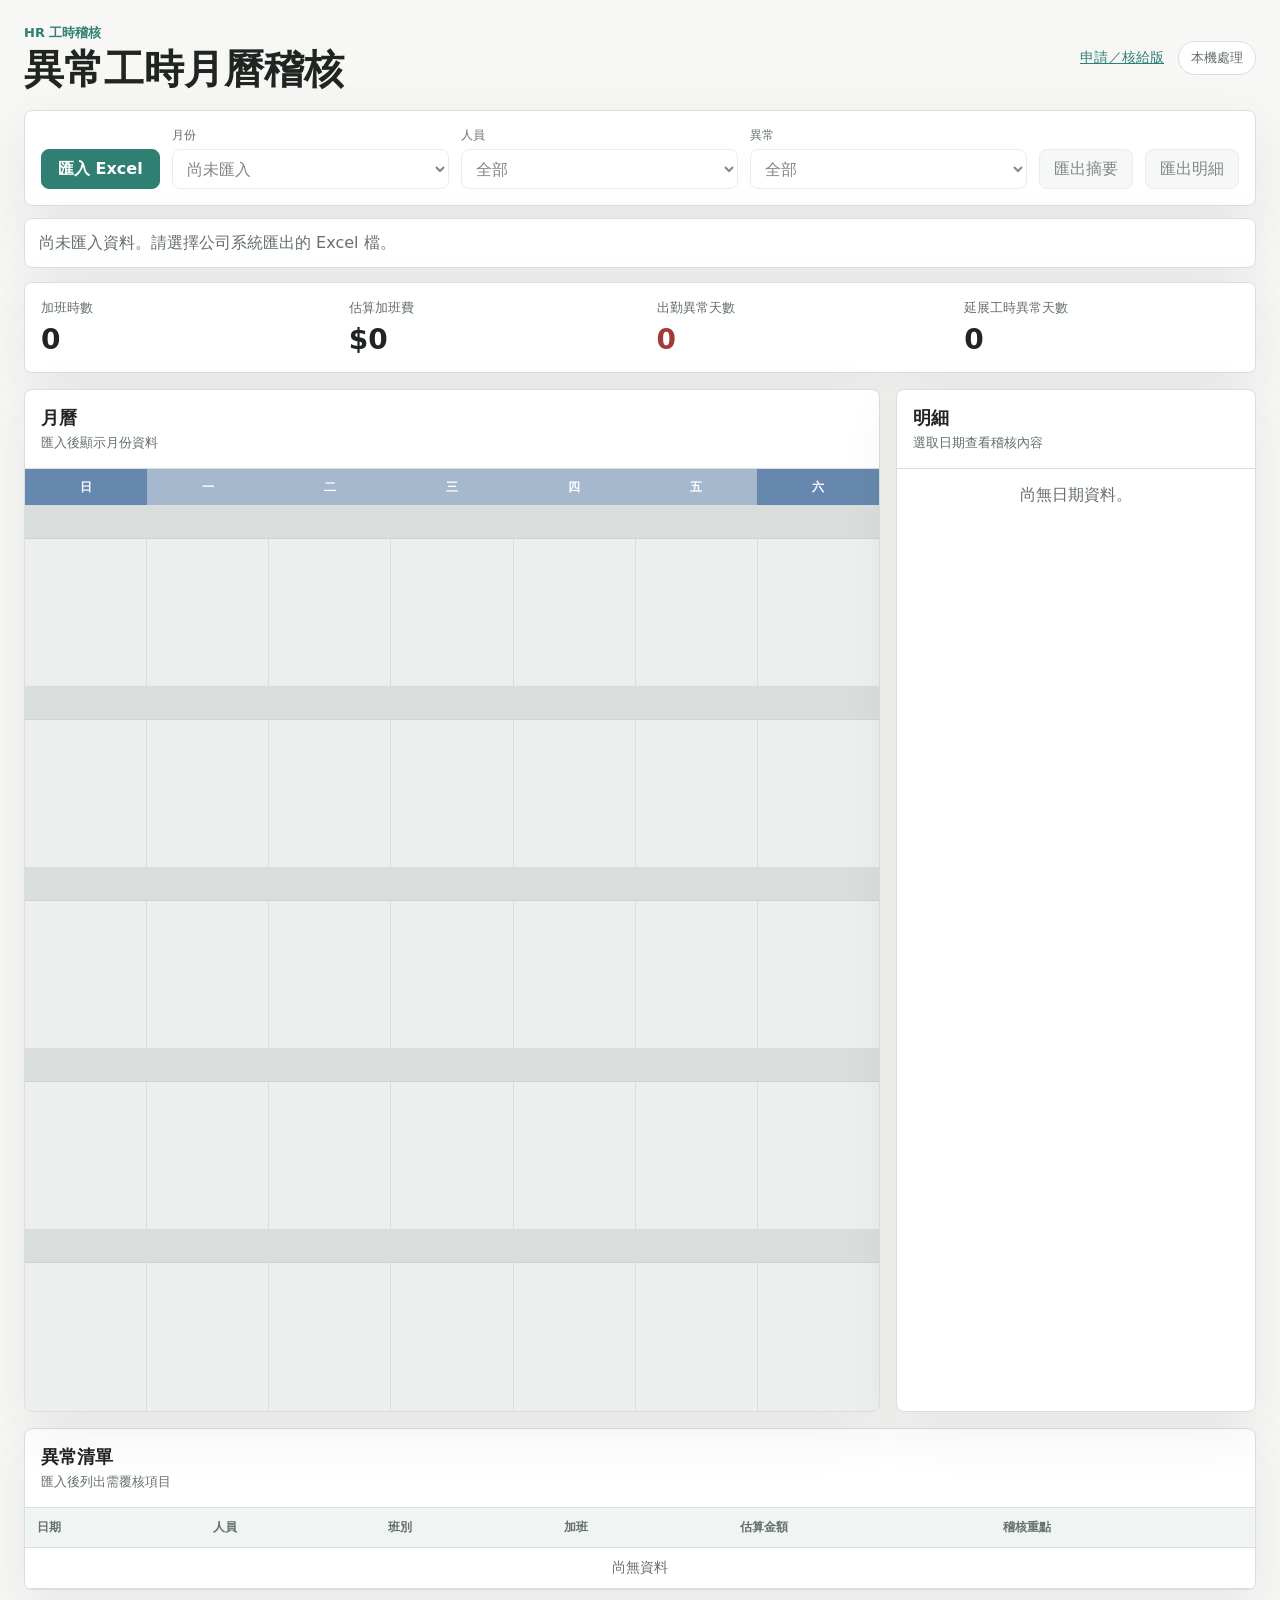
<file: HR-Project/index.html>
<!doctype html>
<html lang="zh-Hant">
<head>
  <meta charset="utf-8">
  <meta name="viewport" content="width=device-width, initial-scale=1">
  <title>異常工時月曆稽核</title>
  <link rel="stylesheet" href="styles.css">
</head>
<body>
  <div class="app-shell">
    <header class="topbar">
      <div>
        <p class="eyebrow">HR 工時稽核</p>
        <h1>異常工時月曆稽核</h1>
      </div>
      <div class="version-links"><a href="approval.html">申請／核給版</a><div class="status-pill" id="privacyStatus">本機處理</div></div>
    </header>

    <main>
      <section class="toolbar" aria-label="資料匯入與篩選">
        <label class="file-picker">
          <input id="fileInput" type="file" accept=".xlsx,.xls">
          <span>匯入 Excel</span>
        </label>

        <div class="field">
          <label for="monthSelect">月份</label>
          <select id="monthSelect" disabled>
            <option>尚未匯入</option>
          </select>
        </div>

        <div class="field">
          <label for="personSelect">人員</label>
          <select id="personSelect" disabled>
            <option>全部</option>
          </select>
        </div>

        <div class="field">
          <label for="riskSelect">異常</label>
          <select id="riskSelect" disabled>
            <option value="all">全部</option>
          </select>
        </div>

        <button id="exportSummaryBtn" class="ghost-button" type="button" disabled>匯出摘要</button>
        <button id="exportDetailBtn" class="ghost-button" type="button" disabled>匯出明細</button>
      </section>

      <section class="notice" id="fileStatus">
        尚未匯入資料。請選擇公司系統匯出的 Excel 檔。
      </section>

      <section class="summary-grid" aria-label="管理摘要">
        <div class="metric">
          <span>加班時數</span>
          <strong id="metricHours">0</strong>
        </div>
        <div class="metric">
          <span>估算加班費</span>
          <strong id="metricPay">$0</strong>
        </div>
        <div class="metric risk">
          <span>出勤異常天數</span>
          <strong id="metricAttendanceRiskDays">0</strong>
        </div>
        <div class="metric">
          <span>延展工時異常天數</span>
          <strong id="metricWorkRiskDays">0</strong>
        </div>
      </section>

      <section class="content-layout">
        <section class="calendar-panel" aria-label="月曆">
          <div class="panel-heading">
            <div>
              <h2 id="calendarTitle">月曆</h2>
              <p id="calendarSubtitle">匯入後顯示月份資料</p>
            </div>
          </div>
          <div class="weekday-row" aria-hidden="true">
            <span>日</span><span>一</span><span>二</span><span>三</span><span>四</span><span>五</span><span>六</span>
          </div>
          <div id="calendarGrid" class="calendar-grid"></div>
        </section>

        <aside class="detail-panel" aria-label="日期明細">
          <div class="panel-heading">
            <div>
              <h2 id="detailTitle">明細</h2>
              <p id="detailSubtitle">選取日期查看稽核內容</p>
            </div>
          </div>
          <div id="detailBody" class="detail-body empty-state">
            尚無日期資料。
          </div>
        </aside>
      </section>

      <section class="risk-section" aria-label="異常清單">
        <div class="panel-heading">
          <div>
            <h2>異常清單</h2>
            <p id="riskSubtitle">匯入後列出需覆核項目</p>
          </div>
        </div>
        <div class="table-wrap">
          <table>
            <thead>
              <tr>
                <th>日期</th>
                <th>人員</th>
                <th>班別</th>
                <th>加班</th>
                <th>估算金額</th>
                <th>稽核重點</th>
              </tr>
            </thead>
            <tbody id="riskTableBody">
              <tr><td colspan="6" class="table-empty">尚無資料</td></tr>
            </tbody>
          </table>
        </div>
      </section>
    </main>
  </div>

  <script src="vendor/xlsx.full.min.js"></script>
  <script src="app.js"></script>
</body>
</html>
</file>
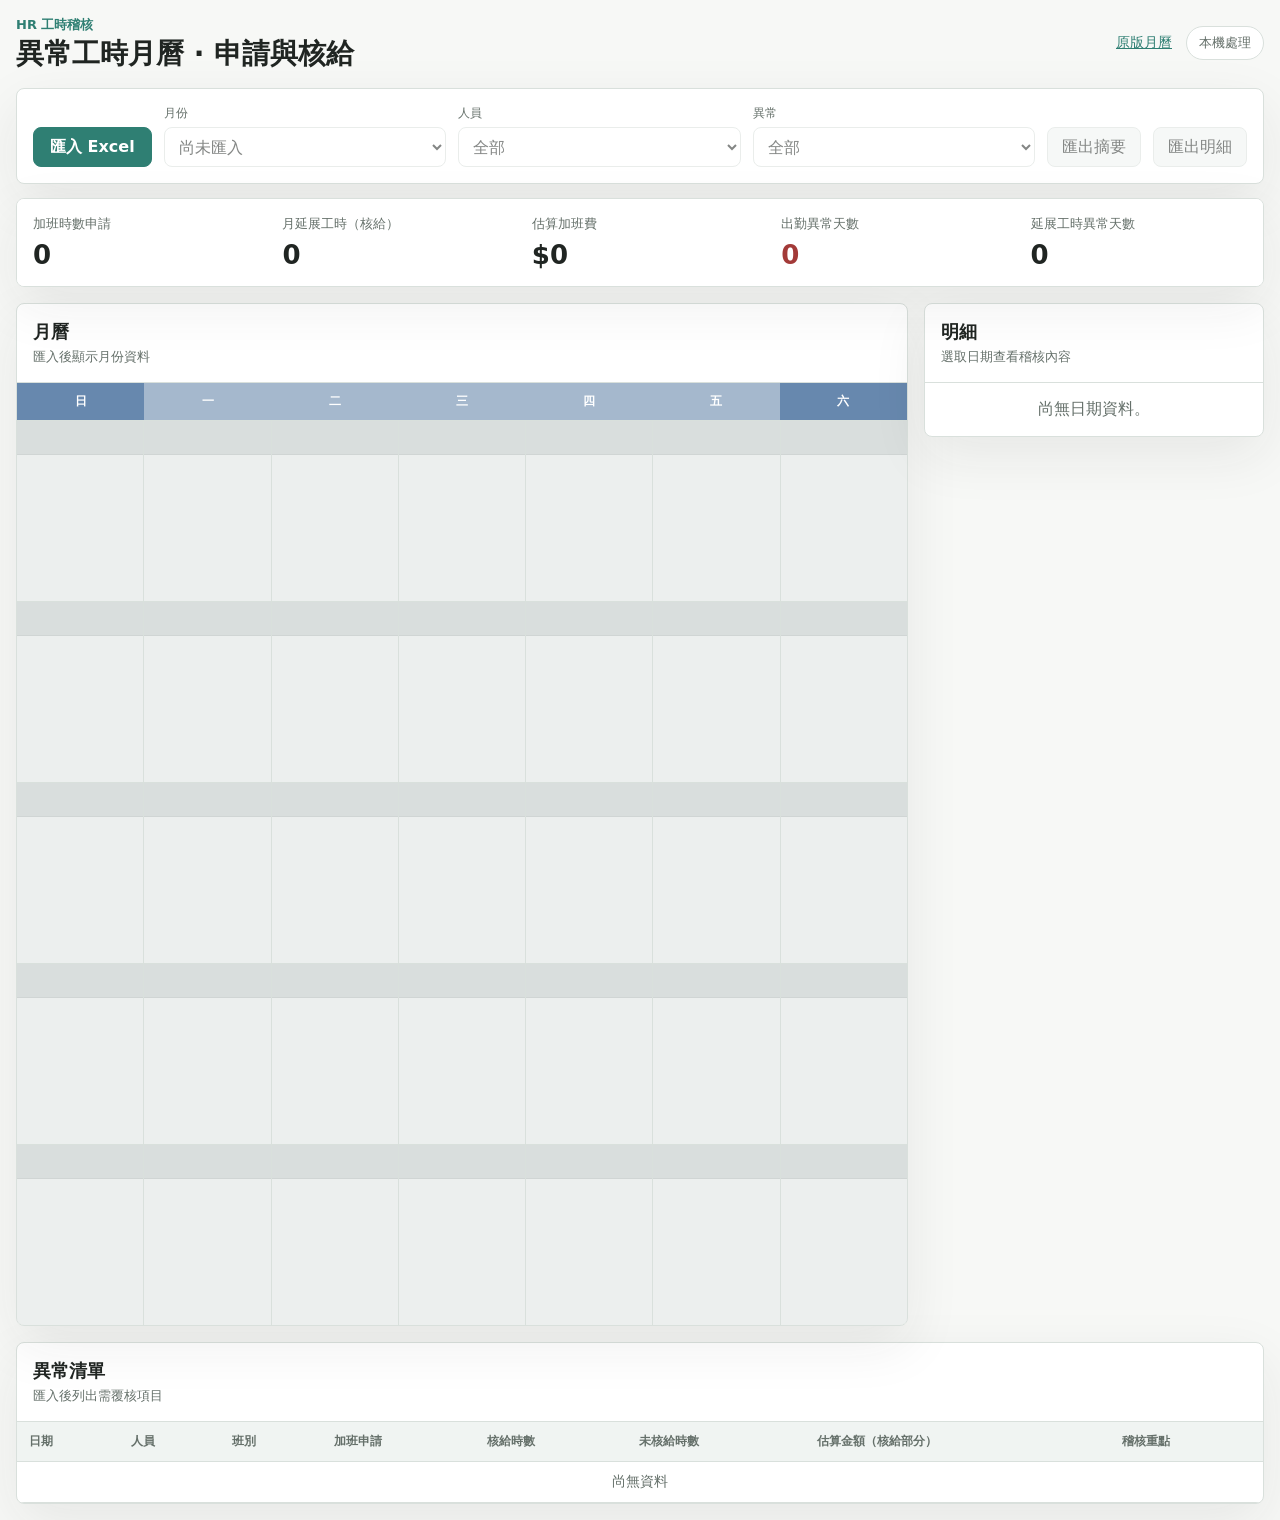
<file: HR-Project/approval.html>
<!doctype html>
<html lang="zh-Hant">
<head>
  <meta charset="utf-8">
  <meta name="viewport" content="width=device-width, initial-scale=1">
  <title>異常工時月曆｜申請與核給</title>
  <link rel="stylesheet" href="styles.css">
</head>
<body data-mode="approval">
  <div class="app-shell">
    <header class="topbar">
      <div><p class="eyebrow">HR 工時稽核</p><h1>異常工時月曆 · 申請與核給</h1></div>
      <div class="version-links"><a href="index.html">原版月曆</a><div class="status-pill">本機處理</div></div>
    </header>
    <main>
      <section class="toolbar" aria-label="資料匯入與篩選">
        <label class="file-picker"><input id="fileInput" type="file" accept=".xlsx,.xls"><span>匯入 Excel</span></label>
        <div class="field"><label for="monthSelect">月份</label><select id="monthSelect" disabled><option>尚未匯入</option></select></div>
        <div class="field"><label for="personSelect">人員</label><select id="personSelect" disabled><option>全部</option></select></div>
        <div class="field"><label for="riskSelect">異常</label><select id="riskSelect" disabled><option value="all">全部</option></select></div>
        <button id="exportSummaryBtn" class="ghost-button" type="button" disabled>匯出摘要</button>
        <button id="exportDetailBtn" class="ghost-button" type="button" disabled>匯出明細</button>
      </section>
      <section class="notice" id="fileStatus" role="status" aria-live="polite" hidden></section>
      <section class="summary-grid" aria-label="管理摘要">
        <div class="metric"><span>加班時數申請</span><strong id="metricHours">0</strong></div>
        <div class="metric"><span>月延展工時（核給）</span><strong id="metricApprovedHours">0</strong></div>
        <div class="metric"><span>估算加班費</span><strong id="metricPay">$0</strong></div>
        <div class="metric risk"><span>出勤異常天數</span><strong id="metricAttendanceRiskDays">0</strong></div>
        <div class="metric"><span>延展工時異常天數</span><strong id="metricWorkRiskDays">0</strong></div>
      </section>
      <section class="content-layout">
        <section id="calendarPanel" class="calendar-panel" aria-label="月曆">
          <div class="panel-heading"><div><h2 id="calendarTitle">月曆</h2><p id="calendarSubtitle">匯入後顯示月份資料</p></div></div>
          <div class="weekday-row" aria-hidden="true"><span>日</span><span>一</span><span>二</span><span>三</span><span>四</span><span>五</span><span>六</span></div>
          <div id="calendarGrid" class="calendar-grid"></div>
        </section>
        <aside id="dateDetail" class="detail-panel" aria-label="日期明細">
          <div class="panel-heading"><div><h2 id="detailTitle">明細</h2><p id="detailSubtitle">選取日期查看稽核內容</p></div><a class="calendar-return" href="#calendarPanel">返回月曆</a></div>
          <div id="detailBody" class="detail-body empty-state">尚無日期資料。</div>
        </aside>
      </section>
      <section class="risk-section" aria-label="異常清單">
        <div class="panel-heading"><div><h2>異常清單</h2><p id="riskSubtitle">匯入後列出需覆核項目</p></div></div>
        <div class="table-wrap"><table><thead><tr>
          <th>日期</th><th>人員</th><th>班別</th><th>加班申請</th><th>核給時數</th><th>未核給時數</th><th>估算金額（核給部分）</th><th>稽核重點</th>
        </tr></thead><tbody id="riskTableBody"><tr><td colspan="8" class="table-empty">尚無資料</td></tr></tbody></table></div>
      </section>
    </main>
  </div>
  <script src="vendor/xlsx.full.min.js"></script>
  <script src="approval.js"></script>
  <script src="app.js"></script>
</body>
</html>
</file>
<file: HR-Project/styles.css>
:root {
  color-scheme: light;
  --bg: #f7f8f6;
  --surface: #ffffff;
  --surface-2: #f0f4f2;
  --ink: #202522;
  --muted: #65706a;
  --line: #d9e0dc;
  --accent: #2f7f73;
  --accent-soft: #dcefeb;
  --warn: #a86518;
  --warn-soft: #fff2d9;
  --danger: #a33a38;
  --danger-soft: #fce4e0;
  --ok: #346d3d;
  --shadow: 0 18px 55px rgba(32, 37, 34, 0.08);
}

* {
  box-sizing: border-box;
}

body {
  margin: 0;
  min-width: 320px;
  background: var(--bg);
  color: var(--ink);
  font-family: "Microsoft JhengHei", "Noto Sans TC", system-ui, -apple-system, BlinkMacSystemFont, "Segoe UI", sans-serif;
}

button,
select,
input {
  font: inherit;
}

button,
select,
.file-picker {
  min-height: 40px;
  border-radius: 8px;
}

.app-shell {
  width: min(1440px, 100%);
  margin: 0 auto;
  padding: 24px;
}

.topbar {
  display: flex;
  align-items: center;
  justify-content: space-between;
  gap: 20px;
  margin-bottom: 18px;
}

.eyebrow {
  margin: 0 0 4px;
  color: var(--accent);
  font-size: 13px;
  font-weight: 700;
}

h1,
h2,
p {
  margin-top: 0;
}

h1 {
  margin-bottom: 0;
  font-size: clamp(28px, 4vw, 40px);
  line-height: 1.15;
  letter-spacing: 0;
}

h2 {
  margin-bottom: 4px;
  font-size: 18px;
  letter-spacing: 0;
}

.status-pill {
  display: inline-flex;
  align-items: center;
  justify-content: center;
  min-height: 34px;
  padding: 0 12px;
  border: 1px solid var(--line);
  border-radius: 999px;
  background: var(--surface);
  color: var(--muted);
  font-size: 13px;
  white-space: nowrap;
}

.version-links {
  display: flex;
  align-items: center;
  gap: 14px;
  flex-shrink: 0;
}

.version-links a {
  color: var(--accent);
  font-size: 14px;
}

body[data-mode="approval"] h1 {
  font-size: 28px;
  overflow-wrap: anywhere;
}

body[data-mode="approval"] .app-shell {
  width: min(1440px, 100%);
  padding: 16px;
}

body[data-mode="approval"] .toolbar {
  grid-template-columns: auto repeat(3, minmax(150px, 1fr)) auto auto;
}

body[data-mode="approval"] .summary-grid {
  grid-template-columns: repeat(5, minmax(0, 1fr));
  position: sticky;
  top: 0;
  z-index: 20;
}

body[data-mode="approval"] .metric strong {
  font-size: 26px;
  overflow-wrap: anywhere;
}

.metric.approval-over-limit strong {
  color: #8b1e2d;
}

.day-pill.approval-denied {
  background: #8b1e2d;
  color: #ffffff;
  white-space: nowrap;
  border-radius: 999px;
}

body[data-mode="approval"] .day-pill,
body[data-mode="approval"] .badge {
  white-space: normal;
  max-inline-size: 100%;
  overflow-wrap: anywhere;
  flex-shrink: 1;
  line-height: 1.4;
  padding-block: 4px;
  text-wrap: balance;
}

.day-line.metric-approved {
  color: #366c57;
}

.source-note {
  color: var(--muted);
  font-size: 12px;
}

.approval-summary {
  display: grid;
  justify-items: start;
  gap: 6px;
  margin-top: 10px;
  padding-top: 8px;
  border-top: 1px solid var(--line);
  font-size: 12px;
  line-height: 1.5;
}

body[data-mode="approval"] .weekday-row,
body[data-mode="approval"] .calendar-grid {
  min-width: 0;
}

body[data-mode="approval"] .calendar-panel {
  overflow: clip;
  min-width: 0;
}

body[data-mode="approval"] .content-layout {
  grid-template-columns: minmax(0, 1fr) 340px;
  align-items: start;
}

body[data-mode="approval"] .detail-panel {
  position: sticky;
  top: 112px;
  max-height: calc(100dvh - 128px);
  overflow-y: auto;
}

body[data-mode="approval"] .day-cell {
  min-width: 0;
  padding: 6px;
}

body[data-mode="approval"] .day-top {
  margin: -6px -6px 10px;
}

body[data-mode="approval"] .day-line,
body[data-mode="approval"] .day-issue-note,
body[data-mode="approval"] .day-shift-inline {
  white-space: normal;
  overflow-wrap: anywhere;
}

body[data-mode="approval"] .day-pill {
  padding-inline: 4px;
}

body[data-mode="approval"] .day-issue-block .day-pill-row {
  flex-direction: column;
  align-items: flex-start;
  min-width: 0;
  max-width: 100%;
}

body[data-mode="approval"] .record-list {
  grid-template-columns: minmax(0, 1fr);
}

body[data-mode="approval"] #calendarPanel,
body[data-mode="approval"] #dateDetail {
  scroll-margin-top: 112px;
}

.calendar-return {
  display: none;
  color: var(--accent);
  font-size: 14px;
  white-space: nowrap;
}

.day-weekday {
  display: none;
}

@media (max-width: 760px) {
  body[data-mode="approval"] .weekday-row,
  body[data-mode="approval"] .day-cell.outside {
    display: none;
  }

  body[data-mode="approval"] .calendar-grid {
    grid-template-columns: repeat(2, minmax(0, 1fr));
  }

  body[data-mode="approval"] .day-weekday {
    display: inline;
  }
}

@media (max-width: 420px) {
  body[data-mode="approval"] .calendar-grid {
    grid-template-columns: minmax(0, 1fr);
  }
}

.toolbar,
.summary-grid,
.calendar-panel,
.detail-panel,
.risk-section,
.notice {
  background: var(--surface);
  border: 1px solid var(--line);
  box-shadow: var(--shadow);
}

.toolbar {
  display: grid;
  grid-template-columns: auto repeat(3, minmax(150px, 1fr)) auto auto;
  align-items: end;
  gap: 12px;
  padding: 16px;
  border-radius: 8px;
}

.file-picker {
  display: inline-flex;
  align-items: center;
  justify-content: center;
  border: 1px solid var(--accent);
  background: var(--accent);
  color: #fff;
  font-weight: 700;
  padding: 0 16px;
  cursor: pointer;
  white-space: nowrap;
}

.file-picker input {
  position: absolute;
  inline-size: 1px;
  block-size: 1px;
  opacity: 0;
  pointer-events: none;
}

.field {
  display: grid;
  gap: 5px;
}

.field label {
  color: var(--muted);
  font-size: 12px;
}

select {
  width: 100%;
  border: 1px solid var(--line);
  background: #fff;
  color: var(--ink);
  padding: 0 10px;
}

.ghost-button {
  border: 1px solid var(--line);
  background: var(--surface-2);
  color: var(--ink);
  padding: 0 14px;
  cursor: pointer;
  white-space: nowrap;
}

.ghost-button:disabled,
select:disabled {
  cursor: not-allowed;
  opacity: 0.55;
}

.notice {
  margin-top: 12px;
  padding: 12px 14px;
  border-radius: 8px;
  color: var(--muted);
  line-height: 1.5;
}

.notice.warning {
  border-color: #e7c681;
  background: var(--warn-soft);
  color: #62400d;
}

.summary-grid {
  display: grid;
  grid-template-columns: repeat(4, minmax(0, 1fr));
  gap: 1px;
  margin-top: 14px;
  overflow: hidden;
  border-radius: 8px;
}

.metric {
  padding: 16px;
  background: var(--surface);
}

.metric span {
  display: block;
  color: var(--muted);
  font-size: 13px;
}

.metric strong {
  display: block;
  margin-top: 8px;
  font-size: 28px;
  line-height: 1.1;
}

.metric.risk strong {
  color: var(--danger);
}

.content-layout {
  display: grid;
  grid-template-columns: minmax(0, 1fr) 360px;
  gap: 16px;
  margin-top: 16px;
}

.calendar-panel,
.detail-panel,
.risk-section {
  border-radius: 8px;
  overflow: hidden;
}

.panel-heading {
  display: flex;
  align-items: center;
  justify-content: space-between;
  gap: 12px;
  padding: 16px;
  border-bottom: 1px solid var(--line);
}

.panel-heading p {
  margin-bottom: 0;
  color: var(--muted);
  font-size: 13px;
}

.weekday-row,
.calendar-grid {
  display: grid;
  grid-template-columns: repeat(7, minmax(0, 1fr));
}

.weekday-row {
  border-bottom: 1px solid var(--line);
  background: #a5b8cd;
  color: #fff;
  font-size: 12px;
  font-weight: 700;
}

.weekday-row span:first-child,
.weekday-row span:last-child {
  background: #6788ae;
}

.weekday-row span {
  padding: 10px 8px;
  text-align: center;
}

.calendar-grid {
  min-height: 640px;
  background: var(--line);
  gap: 1px;
}

.day-cell {
  min-height: 180px;
  padding: 10px;
  border: 0;
  background: #fff;
  color: var(--ink);
  text-align: left;
  cursor: pointer;
  display: flex;
  flex-direction: column;
  justify-content: flex-start;
}

.day-cell:hover,
.day-cell.selected {
  outline: 2px solid var(--accent);
  outline-offset: -2px;
}

.day-cell.outside {
  background: #ecefee;
  color: #9aa29d;
}

.day-cell.outside .day-top {
  background: #d9dedd;
  border-bottom-color: #d0d5d4;
}

.day-cell.type-workday {
  background: #ffffff;
}

.day-cell.type-restday {
  background: #ffffff;
}

.day-cell.type-holiday {
  background: #ffffff;
}

.day-cell.type-fixed-holiday {
  background: #ffffff;
}

.day-cell.type-special {
  background: #ffffff;
}

.day-top {
  display: flex;
  align-items: center;
  justify-content: flex-start;
  gap: 6px;
  margin: -12px -12px 10px;
  padding: 6px 8px;
  background: #a5b8cd;
  border-bottom: 1px solid #bfcadb;
  min-height: 34px;
  flex: 0 0 34px;
}

.day-cell.type-workday .day-top {
  background: #a5b8cd;
}

.day-cell.type-restday .day-top,
.day-cell.type-fixed-holiday .day-top {
  background: #6788ae;
}

.day-cell.type-holiday .day-top {
  background: #6788ae;
}

.day-cell.type-special .day-top {
  background: #95acbf;
}

.day-meta {
  display: flex;
  align-items: baseline;
  gap: 6px;
  min-width: 0;
}

.day-number {
  font-weight: 800;
  color: #ffffff;
  font-size: 13px;
  display: inline-block;
  min-width: 26px;
}

.badge {
  display: inline-flex;
  align-items: center;
  justify-content: center;
  min-height: 22px;
  padding: 0 7px;
  border-radius: 999px;
  background: var(--accent-soft);
  color: var(--accent);
  font-size: 12px;
  font-weight: 700;
}

.badge.warn {
  background: var(--warn-soft);
  color: var(--warn);
}

.badge.danger {
  background: var(--danger-soft);
  color: var(--danger);
}

.badge.attendance.ok {
  background: #e7f6ec;
  color: var(--ok);
}

.badge.attendance.late {
  background: #e5f0ff;
  color: #2f62b8;
}

.badge.attendance.early {
  background: #dff6e5;
  color: #23834d;
}

.badge.attendance.missing {
  background: #fff4c9;
  color: #9a6a00;
}

.badge.attendance.return {
  background: #ffe3d6;
  color: #c96f42;
}

.badge.attendance.proxy {
  background: #fde6e6;
  color: #b63a3a;
}

.badge.work {
  background: #efe7ff;
  color: #61369c;
}

.badge.work.holiday-work {
  background: #fde6e6;
  color: #b63a3a;
}

.day-content {
  display: grid;
  gap: 6px;
  align-content: start;
  flex: 1 1 auto;
}

.day-shift,
.day-line {
  font-size: 12px;
  line-height: 1.35;
  word-break: break-word;
}

.day-shift {
  color: #5d6b7d;
  font-weight: 700;
}

.day-shift-inline {
  color: #ffffff;
  font-size: 12px;
  font-weight: 700;
  white-space: nowrap;
  overflow: hidden;
  text-overflow: ellipsis;
}

.day-line.metric {
  font-weight: 700;
  padding: 0;
  border-radius: 0;
  border: 0;
  font-size: 11.5px;
}

.day-line.metric-hours {
  color: #214f82;
}

.day-line.metric-pay {
  color: #8a4a02;
}

.day-line.attendance {
  font-weight: 700;
}

.day-line.attendance.issue {
  font-size: 11.5px;
  line-height: 1.4;
}

.day-issue-line {
  display: flex;
  align-items: center;
  gap: 8px;
  flex-wrap: wrap;
}

.day-issue-block {
  display: grid;
  gap: 4px;
}

.day-issue-range {
  font-size: 11px;
  color: #1f2937;
  font-weight: 600;
}

.day-issue-notes {
  display: grid;
  gap: 2px;
  margin-left: 2px;
}

.day-issue-note {
  font-size: 11px;
  line-height: 1.35;
  color: #475569;
}

.day-pill-row {
  display: flex;
  flex-wrap: wrap;
  gap: 6px;
}

.day-pill {
  display: inline-flex;
  align-items: center;
  min-height: 24px;
  padding: 0 10px;
  border-radius: 999px;
  font-size: 11px;
  font-weight: 700;
}

.day-pill.attendance.ok {
  background: #d4f4da;
  color: #0d8a4e;
}

.day-pill.attendance.late {
  background: #e5f0ff;
  color: #2f62b8;
}

.day-pill.attendance.early {
  background: #dff6e5;
  color: #23834d;
}

.day-pill.attendance.missing {
  background: #fff4c9;
  color: #9a6a00;
}

.day-pill.attendance.return {
  background: #ffe3d6;
  color: #c96f42;
}

.day-pill.attendance.proxy {
  background: #fde6e6;
  color: #b63a3a;
}

.day-line.attendance.ok {
  color: var(--ok);
}

.day-line.attendance.late {
  color: #2f62b8;
}

.day-line.attendance.early {
  color: #23834d;
}

.day-line.attendance.missing {
  color: #9a6a00;
}

.day-line.attendance.return {
  color: #c96f42;
}

.day-line.attendance.proxy {
  color: #b63a3a;
}

.day-line.work-risk {
  color: #6d2fa0;
  font-weight: 700;
}

.day-pill.work-risk {
  background: #efe7ff;
  color: #7a55bf;
}

.day-pill.work-risk.holiday-work {
  background: #fde6e6;
  color: #b63a3a;
}

.day-line.note {
  color: var(--muted);
}

.detail-body {
  padding: 16px;
}

.empty-state,
.table-empty {
  color: var(--muted);
  text-align: center;
}

.detail-stack {
  display: grid;
  gap: 14px;
}

.detail-row {
  display: grid;
  grid-template-columns: 92px 1fr;
  gap: 10px;
  font-size: 14px;
  line-height: 1.5;
}

.detail-row span:first-child {
  color: var(--muted);
}

.detail-section {
  display: grid;
  gap: 8px;
}

.detail-section h3 {
  margin: 0;
  font-size: 15px;
}

.risk-list {
  display: flex;
  flex-wrap: wrap;
  gap: 6px;
}

.timeline-text {
  line-height: 1.5;
  word-break: break-word;
}

.detail-notes {
  color: var(--muted);
  font-size: 13px;
  line-height: 1.5;
}

.note-list {
  margin: 0;
  padding-left: 18px;
}

.note-list li + li {
  margin-top: 4px;
}

.empty-note {
  color: var(--muted);
}

.record-list {
  display: grid;
  gap: 10px;
}

.record-item {
  border: 1px solid var(--line);
  border-radius: 8px;
  padding: 12px;
  background: #fbfcfb;
}

.record-header {
  display: flex;
  align-items: baseline;
  justify-content: space-between;
  gap: 10px;
  margin-bottom: 4px;
}

.record-item strong {
  display: block;
  margin-bottom: 0;
}

.record-hours {
  color: var(--muted);
  font-size: 12px;
  font-weight: 700;
  white-space: nowrap;
}

.record-item p {
  margin-bottom: 6px;
  color: var(--muted);
  font-size: 13px;
  line-height: 1.45;
}

.record-reason {
  color: var(--ink) !important;
}

.record-bullets,
.record-list-compact {
  margin: 0;
  padding-left: 18px;
}

.record-bullets {
  display: grid;
  gap: 4px;
  color: var(--muted);
  font-size: 13px;
  line-height: 1.45;
}

.record-mini-section {
  margin-top: 8px;
}

.record-mini-section h4 {
  margin: 0 0 4px;
  font-size: 12px;
  color: var(--ink);
}

.record-list-compact {
  display: grid;
  gap: 4px;
  color: var(--muted);
  font-size: 13px;
  line-height: 1.45;
}

.record-risk-detail {
  color: var(--danger) !important;
}

.risk-section {
  margin-top: 16px;
}

.table-wrap {
  overflow: auto;
}

table {
  width: 100%;
  border-collapse: collapse;
  min-width: 860px;
}

th,
td {
  padding: 11px 12px;
  border-bottom: 1px solid var(--line);
  text-align: left;
  vertical-align: top;
  font-size: 14px;
}

th {
  background: var(--surface-2);
  color: var(--muted);
  font-size: 12px;
}

td:last-child {
  max-width: 360px;
}

.risk-summary {
  display: grid;
  gap: 8px;
}

.risk-summary-block {
  display: grid;
  gap: 6px;
}

.risk-block-title {
  color: var(--ink);
  font-size: 12px;
  font-weight: 700;
}

.risk-summary-line {
  display: flex;
  align-items: flex-start;
  gap: 8px;
  flex-wrap: wrap;
}

.risk-time {
  color: var(--ink);
  font-size: 12px;
  font-weight: 600;
}

.risk-note {
  color: var(--muted);
  font-size: 12px;
  line-height: 1.45;
}

@media (max-width: 1100px) {
  .toolbar,
  body[data-mode="approval"] .toolbar {
    grid-template-columns: repeat(2, minmax(0, 1fr));
  }

  .file-picker,
  .ghost-button {
    width: 100%;
  }

  .content-layout,
  body[data-mode="approval"] .content-layout {
    grid-template-columns: 1fr;
  }

  body[data-mode="approval"] .detail-panel {
    position: static;
    max-height: none;
    overflow-y: visible;
  }

  body[data-mode="approval"] .calendar-return {
    display: inline;
  }
}

@media (max-width: 760px) {
  .app-shell {
    padding: 14px;
  }

  .topbar {
    align-items: flex-start;
    flex-direction: column;
  }

  .toolbar,
  body[data-mode="approval"] .toolbar,
  .summary-grid {
    grid-template-columns: 1fr;
  }

  body[data-mode="approval"] .summary-grid {
    grid-template-columns: repeat(5, minmax(136px, 1fr));
    overflow-x: auto;
  }

  body[data-mode="approval"] .metric {
    padding: 12px;
  }

  body[data-mode="approval"] .metric strong {
    font-size: 22px;
  }

  body[data-mode="approval"] .metric span {
    min-height: 36px;
  }

  .calendar-grid {
    min-height: auto;
  }

  .day-cell {
    min-height: 148px;
    padding: 8px;
  }

  .day-shift,
  .day-line {
    font-size: 11px;
  }
}
</file>
